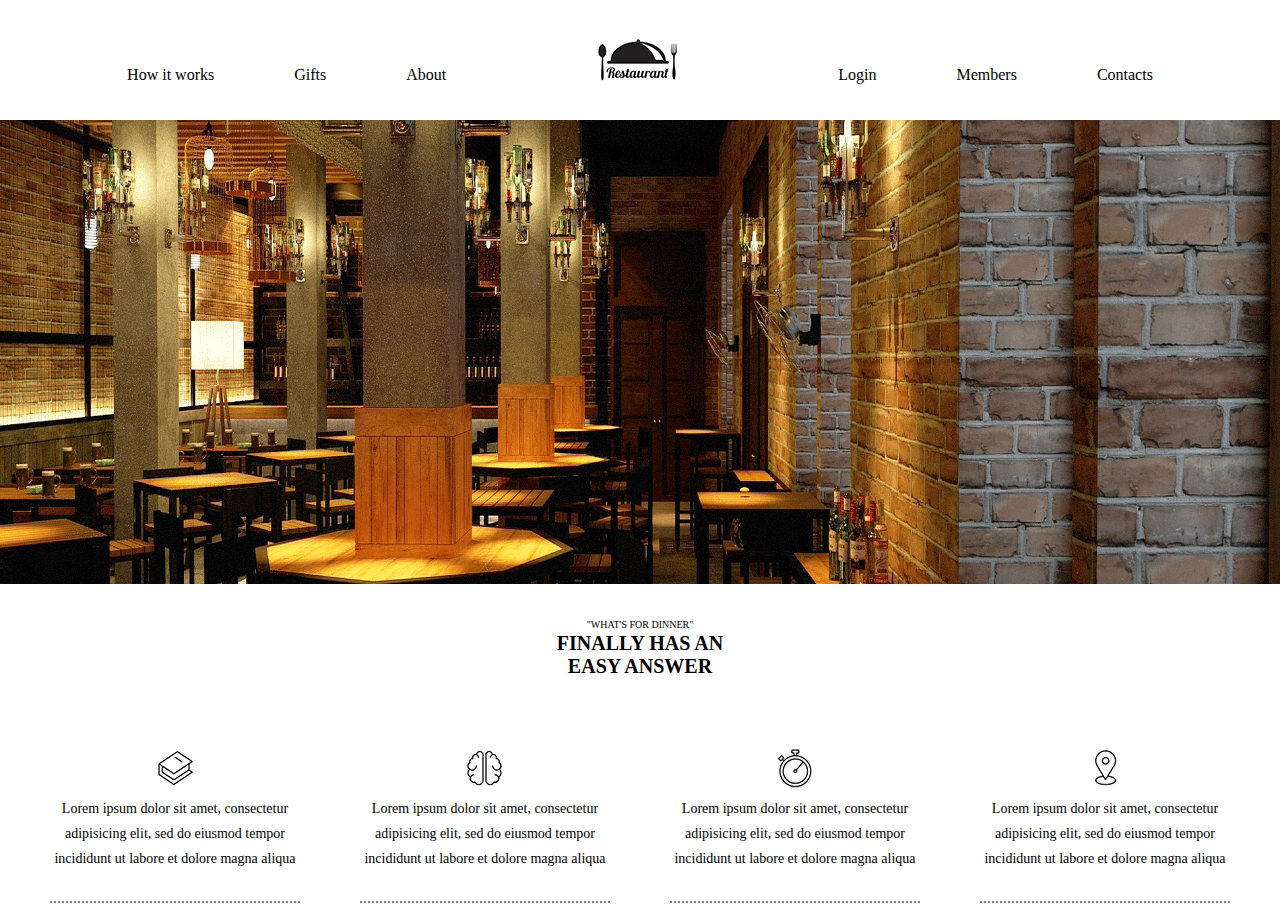
<file: index.html>
<!DOCTYPE html>
<html lang="en">

<head>
    <meta charset="UTF-8">
    <meta name="viewport" content="width=device-width, initial-scale=1.0">
    <title>web102-ver1</title>
    <link href="./index.css" rel="stylesheet" type="text/css">
</head>

<body>
    <div id="header">
        <ul>
            <li>How it works</li>
            <li>Gifts</li>
            <li><a href="./src/about.html">About</a></li>
            <li><img src="./img/logo.png" alt="test"></li>
            <li>Login</li>
            <li>Members</li>
            <li>Contacts</li>
        </ul>
    </div>
    <div id="main_picture"></div>
    <div id="icon_title">
        <d style="font-size: 10px;">"WHAT'S FOR DINNER"</d><br>
        <d style="font-size: 20px; font-weight: bold;">FINALLY HAS AN<br>EASY ANSWER</d>
    </div>
    <div id="icon_box">
        <p class="iconbox"><img src="./img/icon1.png" alt=""><br>Lorem ipsum dolor sit amet, consectetur adipisicing elit, sed do eiusmod tempor incididunt ut labore et dolore magna aliqua</p>
        <p class="iconbox"><img src="./img/icon2.png" alt=""><br>Lorem ipsum dolor sit amet, consectetur adipisicing elit, sed do eiusmod tempor incididunt ut labore et dolore magna aliqua</p>
        <p class="iconbox"><img src="./img/icon3.png" alt=""><br>Lorem ipsum dolor sit amet, consectetur adipisicing elit, sed do eiusmod tempor incididunt ut labore et dolore magna aliqua</p>
        <p class="iconbox"><img src="./img/icon4.png" alt=""><br>Lorem ipsum dolor sit amet, consectetur adipisicing elit, sed do eiusmod tempor incididunt ut labore et dolore magna aliqua</p>
    </div>
</body>

</html>
</file>
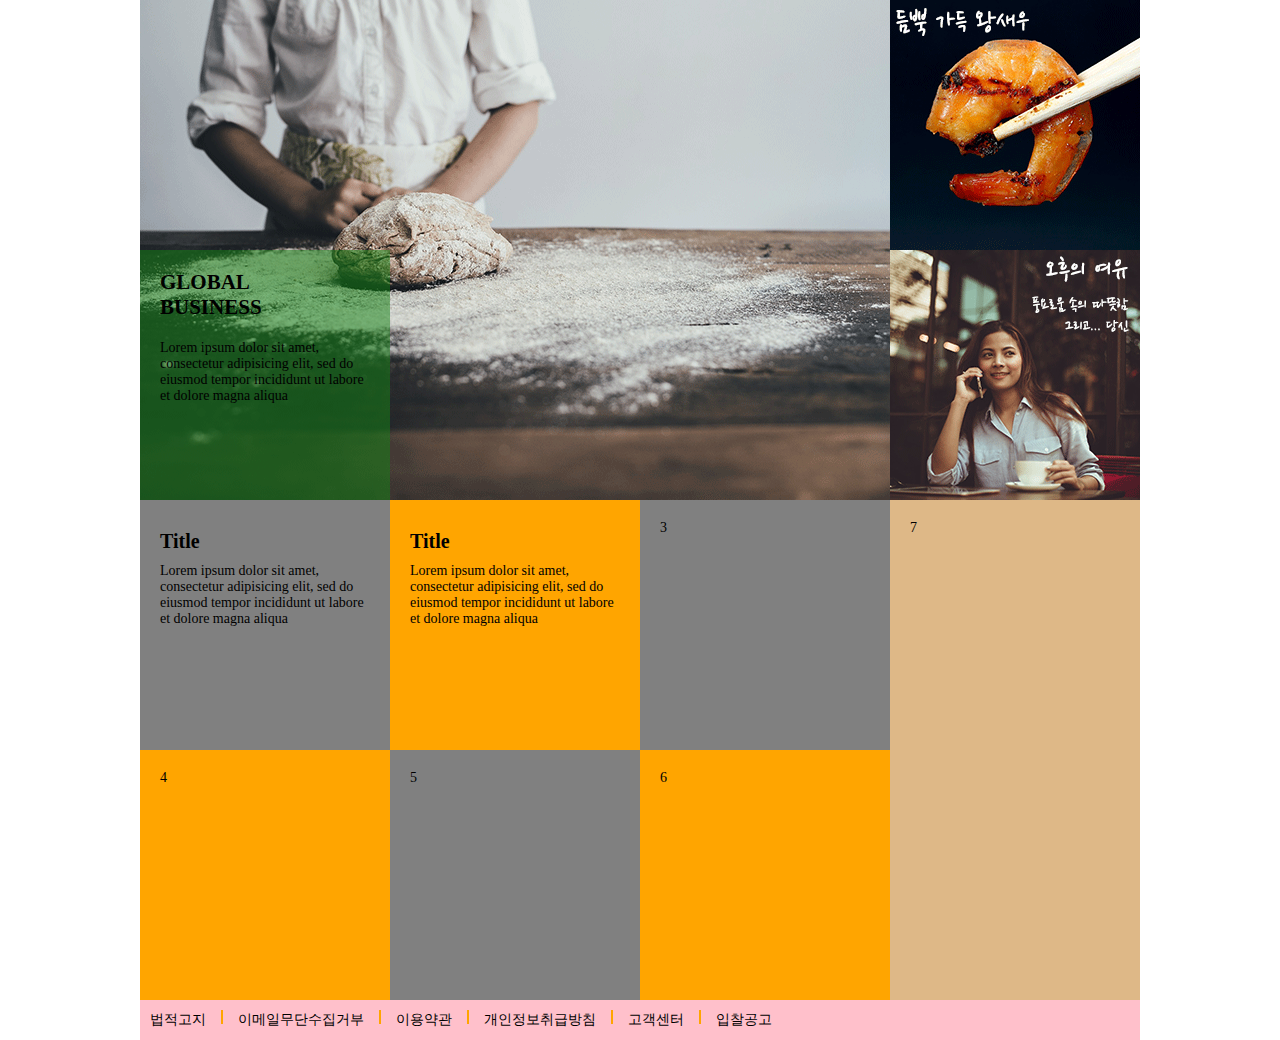
<file: src/about.html>
<!DOCTYPE html>
<html lang="en">

<head>
    <meta charset="UTF-8">
    <meta name="viewport" content="width=device-width, initial-scale=1.0">
    <title>web102-ver1_about</title>
    <link href="./about.css" rel="stylesheet" type="text/css">
</head>

<body>
    <div id="top">
        <img src="/img/chef_about.png" alt="">
        <img src="/img/right1.png" alt="">
        <img src="/img/right2.png"alt="">
        <div class="leftbox">
            <p>Lorem ipsum dolor sit amet, consectetur adipisicing elit, sed do eiusmod tempor incididunt ut labore et dolore magna aliqua</p>
        </div>
    </div>
    <div id="box_all">
        <div class="box">7</div>
        <div class="box"><p>Lorem ipsum dolor sit amet, consectetur adipisicing elit, sed do eiusmod tempor incididunt ut labore et dolore magna aliqua</p></div>
        <div class="box"><p>Lorem ipsum dolor sit amet, consectetur adipisicing elit, sed do eiusmod tempor incididunt ut labore et dolore magna aliqua</p></div>
        <div class="box">3</div>
        <div class="box">4</div>
        <div class="box">5</div>
        <div class="box">6</div>  
    </div>
    <div id="footer">
        <p class="footer">법적고지</p>
        <p class="footer">이메일무단수집거부</p>
        <p class="footer">이용약관</p>
        <p class="footer">개인정보취급방침</p>
        <p class="footer">고객센터</p>
        <P>입찰공고</P>
    </div>
</body>

</html>
</file>
<file: index.css>
* {
    margin: 0 auto;
    text-decoration: none;
    list-style: none;
    text-align: center;
}
#header {
    height: 120px;
}
#header>ul{
    padding-left: 0px;
    margin-top: 33px;
    display: inline-block;
    height: 53px;
    overflow: hidden;
}
#header>ul>li {
    padding: 33px 40px 0px 40px;
    float: left;
}
#header>ul>li:nth-child(4) {
    padding-top: 0px;
}
#header>ul>li:hover, a:hover {
    color: red;
    text-decoration: underline black;
}
a {
    color: black;
}
#main_picture {
    height: 464px;
    background-image: url(./img/main.png);
    background-size: 100% 100%;
}
#icon_title {
    padding: 30px 0px;
}
#icon_box {
    width: 1240px;
    padding: 10px 0px;
    overflow: hidden;
}
#icon_box>p {
    width: 250px;
    padding: 30px 0px;
    margin: 0px 30px;
    font-size: 14px;
    line-height: 25px;
    float: left;
    border-bottom: dotted 2px gray;
}
#chefs {
    height: 304px; width: 100%;
    background-color: #ececec;
}
#chefs>div.chefsbox {
    width: 771px; height: 100%;
}
div.chefsbox>p {
    margin-top:130px;
    text-align: left;
    float: left;
    font-size: 14px;
    width: 500px;
}
div.chefsbox>p::before {
    content: 'Title';
    display: block;
    width: fit-content;
    font-weight: bold;
    font-size: 20px;
    border-bottom: solid 2px black;
}
</file>
<file: src/about.css>
* {
    margin: 0 auto;
    font-size: 14px;
    font-family: 'Malgun Gothic';
    color: black; 
}
#top {
    width: 1000px; height: 500px;
    
}
#top img {
    float: left;
}
div.leftbox {
    margin-top: -250px;
    float: left;
    background-color: rgba(18, 131, 18, 0.5);
    width: 210px; height: 210px;
    padding: 20px;
}
div.leftbox>p::before {
    content: 'GLOBAL BUSINESS';
    display: block;
    width: 30px;
    padding-bottom: 20px;
    font-size: 21px;
    font-weight: bolder;
}
#box_all {
    width:1000px; height: 500px;
}
div.box {
    background-color: gray;
    width: 210px; height: 210px;
    padding: 20px;
    float: left;
}
div.box>p::before {
    content: 'Title';
    font-weight: bolder;
    display: block;
    font-size: 20px;
    padding: 10px 0px;
}
div.box:nth-child(2n-1) {
    background-color: orange;
}
div.box:nth-child(1) {
    float: right;
    height: 460px; 
    background-color: burlywood;
}
#footer {
    width: 750px; height: 40px;
    background-color: pink;
    padding-right: 240px;
    padding-left: 10px;
}
#footer>p {
    float: left;
    line-height: 40px;
}
#footer>p.footer::after {
    content: '';
    display: inline-block;
    height: 14px;
    padding-left: 15px;
    margin-left: 15px;
    line-height: 40px;
    border-left: solid 2px orange;
}
</file>
